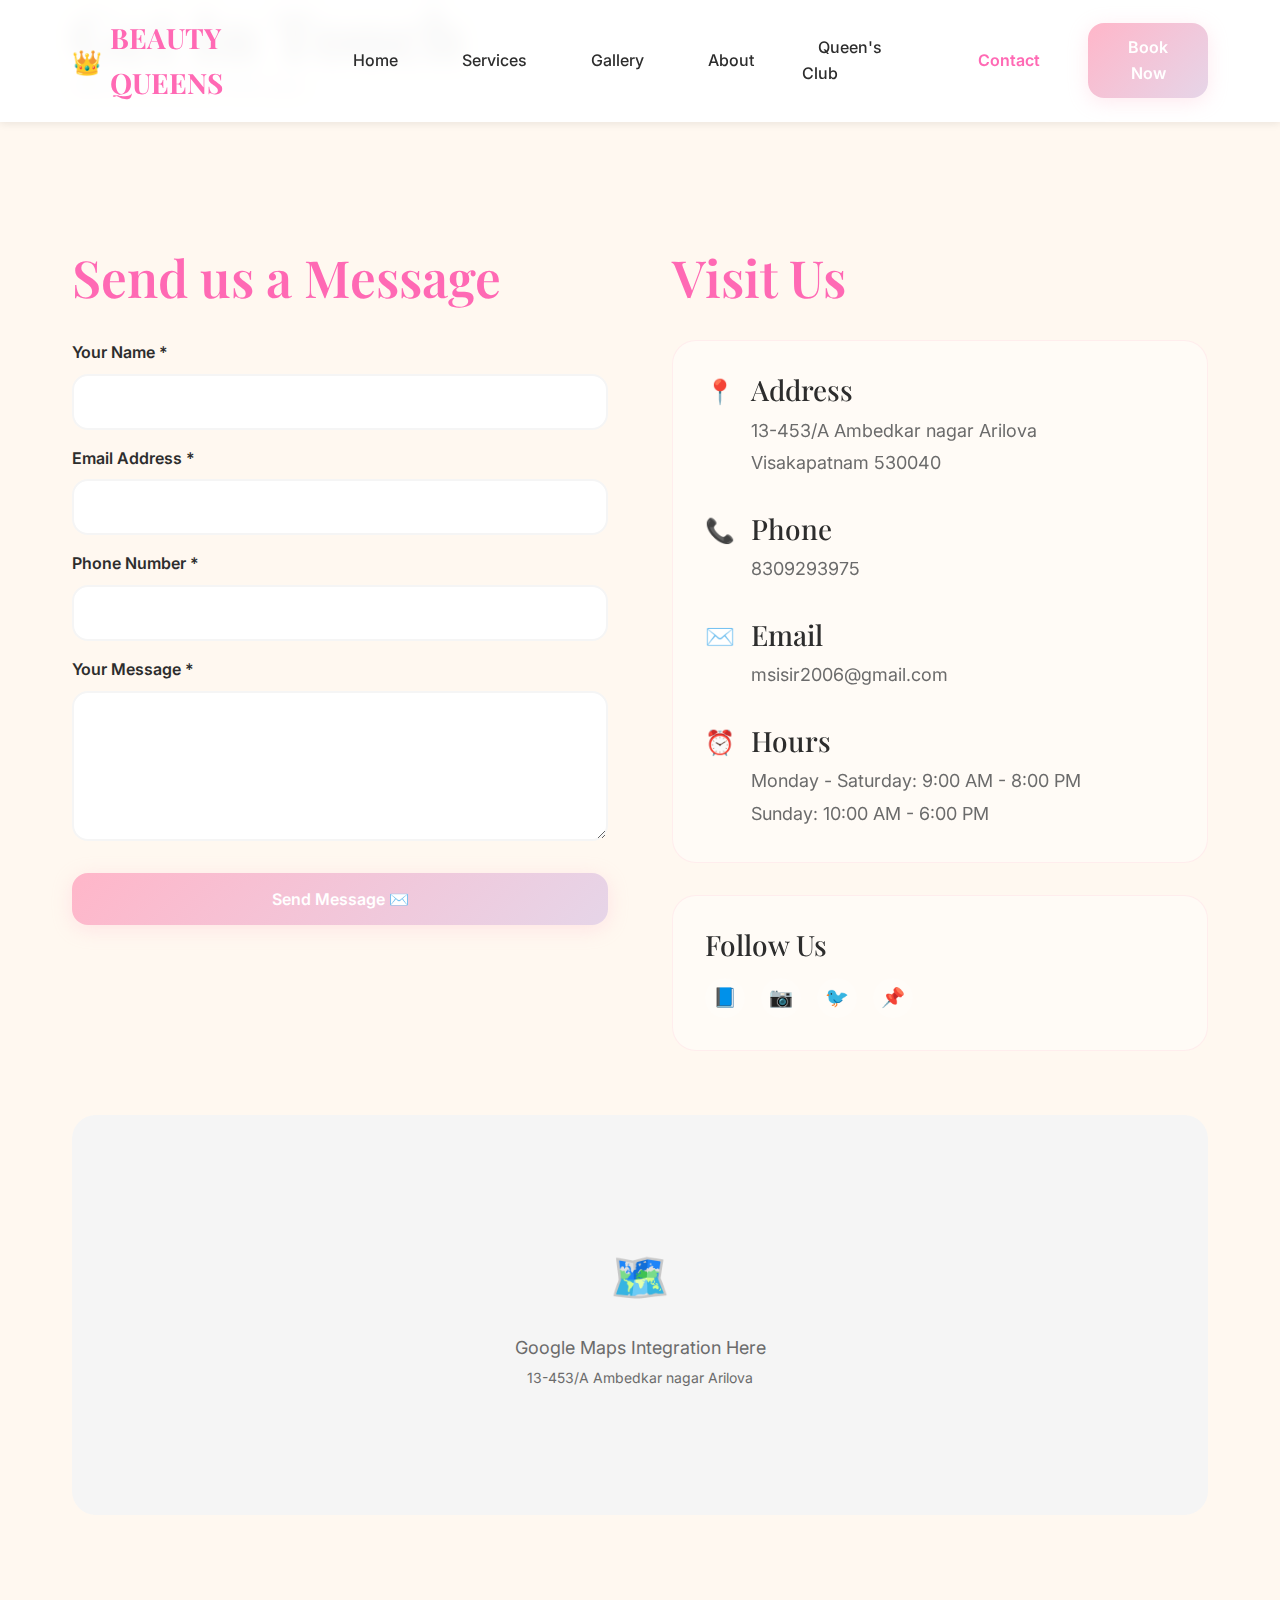
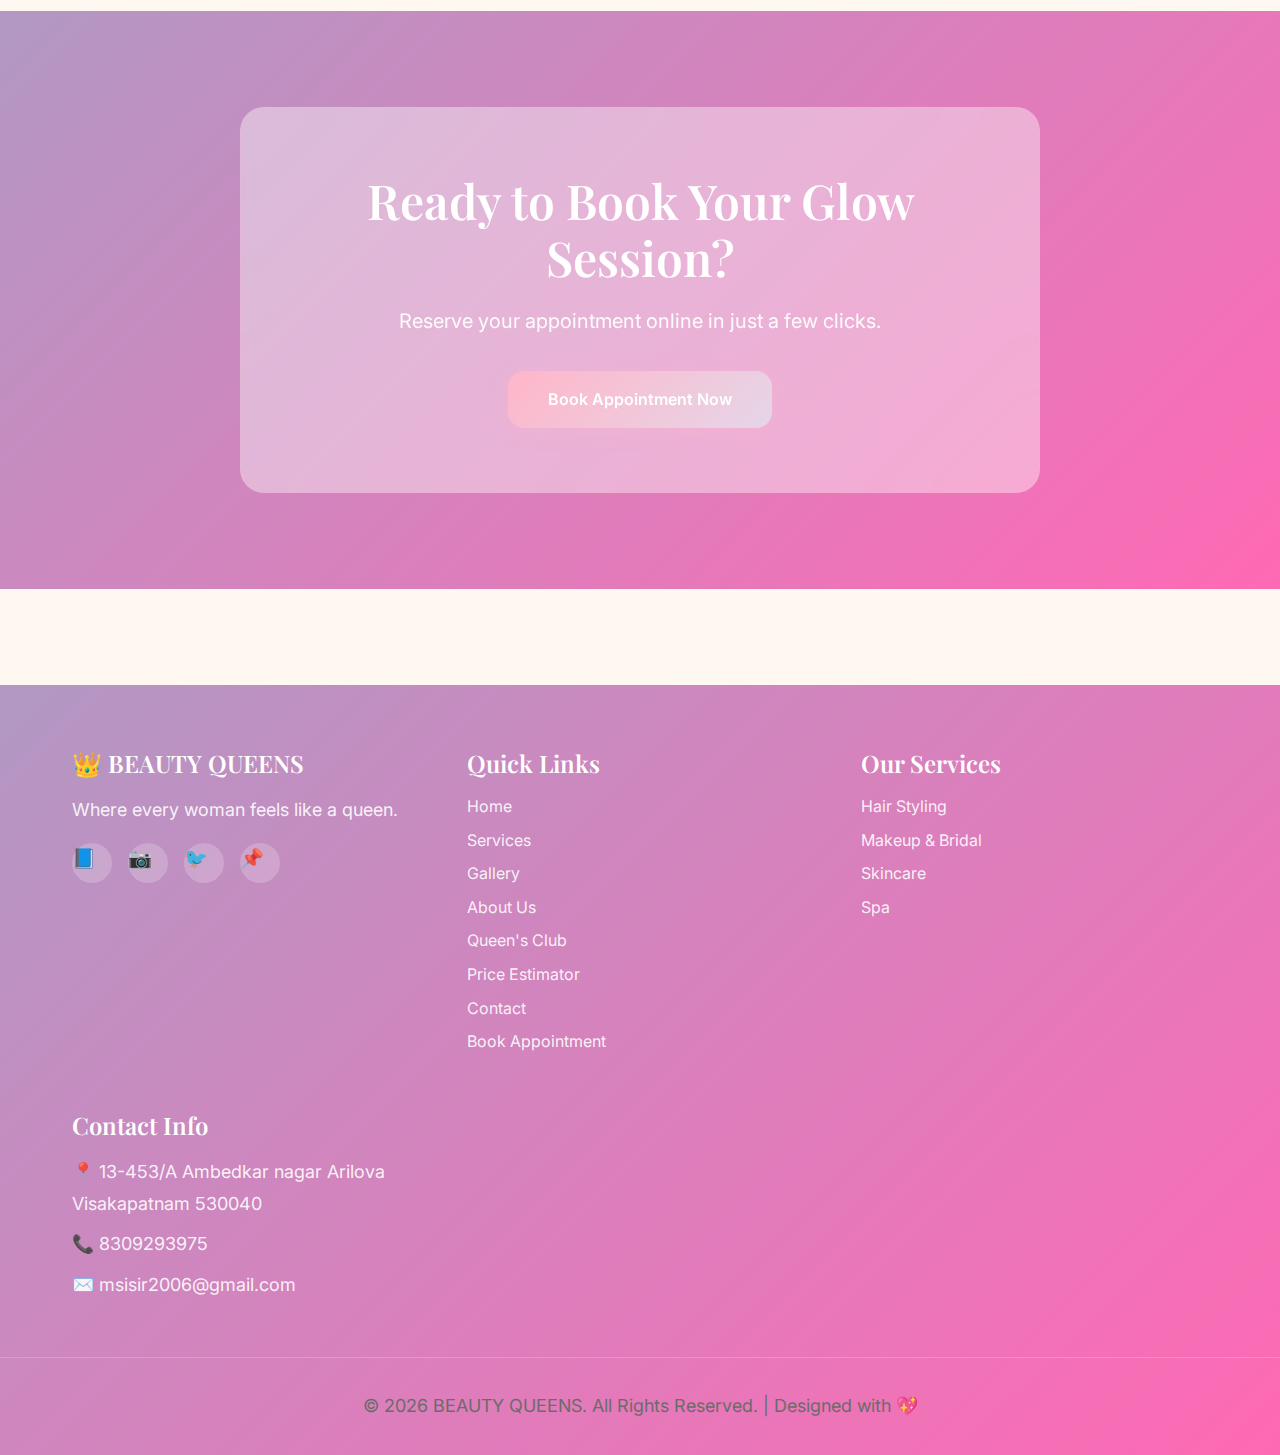
<file: contact.html>
<!DOCTYPE html>
<html lang="en">

<head>
    <meta charset="UTF-8">
    <meta name="viewport" content="width=device-width, initial-scale=1.0">
    <meta name="description"
        content="Contact BEAUTY QUEENS - Get in touch for appointments, inquiries, or visit our luxury beauty parlour.">
    <title>Contact Us - BEAUTY QUEENS</title>
    <link rel="stylesheet" href="styles.css">
    <style>
        .contact-grid {
            display: grid;
            grid-template-columns: repeat(auto-fit, minmax(300px, 1fr));
            gap: var(--spacing-xl);
            margin-top: var(--spacing-lg);
        }

        .form-group {
            display: flex;
            flex-direction: column;
            gap: 0.5rem;
        }

        .form-group label {
            font-weight: 600;
            color: var(--color-dark);
        }

        .form-group input,
        .form-group textarea {
            padding: 1rem;
            border: 2px solid var(--color-light-gray);
            border-radius: var(--radius-md);
            font-family: inherit;
            font-size: 1rem;
            transition: var(--transition-base);
        }

        .form-group input:focus,
        .form-group textarea:focus {
            outline: none;
            border-color: var(--color-rose);
        }

        .form-group textarea {
            min-height: 150px;
            resize: vertical;
        }
    </style>
</head>

<body>

    <nav class="navbar">
        <div class="nav-container">
            <a href="index.html" class="nav-logo">BEAUTY QUEENS</a>
            <ul class="nav-menu" id="navMenu">
                <li><a href="index.html" class="nav-link">Home</a></li>
                <li><a href="services.html" class="nav-link">Services</a></li>
                <li><a href="gallery.html" class="nav-link">Gallery</a></li>
                <li><a href="about.html" class="nav-link">About</a></li>
                <li><a href="loyalty.html" class="nav-link">Queen's Club</a></li>
                <li><a href="contact.html" class="nav-link active">Contact</a></li>
                <li><a href="booking.html" class="btn btn-primary" style="padding: 0.75rem 1.5rem;">Book Now</a></li>
            </ul>
            <div class="menu-toggle" id="menuToggle">
                <span></span>
                <span></span>
                <span></span>
            </div>
        </div>
    </nav>

    <section class="page-header">
        <div class="container">
            <h1>Get In Touch</h1>
            <p>We'd love to hear from you!</p>
        </div>
    </section>

    <section class="section">
        <div class="container">
            <div class="contact-grid">

                <!-- Contact Form -->
                <div>
                    <h2 style="margin-bottom: var(--spacing-md); color: var(--color-rose);">Send us a Message</h2>
                    <form class="contact-form" style="display: flex; flex-direction: column; gap: var(--spacing-sm);">
                        <div class="form-group">
                            <label for="contact-name">Your Name *</label>
                            <input type="text" id="contact-name" name="name" required>
                        </div>
                        <div class="form-group">
                            <label for="contact-email">Email Address *</label>
                            <input type="email" id="contact-email" name="email" required>
                        </div>
                        <div class="form-group">
                            <label for="contact-phone">Phone Number *</label>
                            <input type="tel" id="contact-phone" name="phone" required>
                        </div>
                        <div class="form-group">
                            <label for="contact-message">Your Message *</label>
                            <textarea id="contact-message" name="message" required></textarea>
                        </div>
                        <button type="submit" class="btn btn-primary mt-1">Send Message ✉️</button>
                    </form>
                </div>

                <!-- Contact Info -->
                <div>
                    <h2 style="margin-bottom: var(--spacing-md); color: var(--color-rose);">Visit Us</h2>
                    <div class="glass-card p-2 mb-2">
                        <div
                            style="display: flex; align-items: flex-start; gap: var(--spacing-sm); margin-bottom: var(--spacing-md);">
                            <div style="font-size: 1.5rem;">📍</div>
                            <div>
                                <h4 style="color: var(--color-dark); margin-bottom: 0.5rem;">Address</h4>
                                <p style="color: var(--color-gray);">13-453/A Ambedkar nagar Arilova<br>Visakapatnam
                                    530040</p>
                            </div>
                        </div>

                        <div
                            style="display: flex; align-items: flex-start; gap: var(--spacing-sm); margin-bottom: var(--spacing-md);">
                            <div style="font-size: 1.5rem;">📞</div>
                            <div>
                                <h4 style="color: var(--color-dark); margin-bottom: 0.5rem;">Phone</h4>
                                <p style="color: var(--color-gray);">8309293975</p>
                            </div>
                        </div>

                        <div
                            style="display: flex; align-items: flex-start; gap: var(--spacing-sm); margin-bottom: var(--spacing-md);">
                            <div style="font-size: 1.5rem;">✉️</div>
                            <div>
                                <h4 style="color: var(--color-dark); margin-bottom: 0.5rem;">Email</h4>
                                <p style="color: var(--color-gray);">msisir2006@gmail.com</p>
                            </div>
                        </div>

                        <div style="display: flex; align-items: flex-start; gap: var(--spacing-sm);">
                            <div style="font-size: 1.5rem;">⏰</div>
                            <div>
                                <h4 style="color: var(--color-dark); margin-bottom: 0.5rem;">Hours</h4>
                                <p style="color: var(--color-gray);">Monday - Saturday: 9:00 AM - 8:00 PM<br>Sunday:
                                    10:00 AM - 6:00 PM</p>
                            </div>
                        </div>
                    </div>

                    <div class="glass-card p-2">
                        <h4 style="color: var(--color-dark); margin-bottom: var(--spacing-sm);">Follow Us</h4>
                        <div class="social-icons">
                            <a href="#" class="social-icon">📘</a>
                            <a href="#" class="social-icon">📷</a>
                            <a href="#" class="social-icon">🐦</a>
                            <a href="#" class="social-icon">📌</a>
                        </div>
                    </div>
                </div>

            </div>

            <!-- Map Placeholder -->
            <div
                style="margin-top: var(--spacing-xl); height: 400px; background: var(--color-light-gray); border-radius: var(--radius-lg); display: flex; align-items: center; justify-content: center; color: var(--color-gray);">
                <div style="text-align: center;">
                    <span style="font-size: 3rem; display: block; margin-bottom: var(--spacing-sm);">🗺️</span>
                    <p>Google Maps Integration Here</p>
                    <p style="font-size: 0.875rem;">13-453/A Ambedkar nagar Arilova</p>
                </div>
            </div>

        </div>
    </section>

    <section class="section cta-section">
        <div class="container">
            <div class="cta-content glass-card text-center">
                <h2>Ready to Book Your Glow Session?</h2>
                <p>Reserve your appointment online in just a few clicks.</p>
                <a href="booking.html" class="btn btn-primary">Book Appointment Now</a>
            </div>
        </div>
    </section>

    <footer class="footer">
        <div class="footer-content">
            <div class="footer-section">
                <h3>👑 BEAUTY QUEENS</h3>
                <p>Where every woman feels like a queen.</p>
                <div class="social-icons">
                    <a href="#" class="social-icon">📘</a>
                    <a href="#" class="social-icon">📷</a>
                    <a href="#" class="social-icon">🐦</a>
                    <a href="#" class="social-icon">📌</a>
                </div>
            </div>
            <div class="footer-section">
                <h3>Quick Links</h3>
                <a href="index.html">Home</a>
                <a href="services.html">Services</a>
                <a href="gallery.html">Gallery</a>
                <a href="about.html">About Us</a>
                <a href="loyalty.html">Queen's Club</a>
                <a href="estimator.html">Price Estimator</a>
                <a href="contact.html">Contact</a>
                <a href="booking.html">Book Appointment</a>
            </div>
            <div class="footer-section">
                <h3>Our Services</h3>
                <a href="services.html#hair">Hair Styling</a>
                <a href="services.html#makeup">Makeup & Bridal</a>
                <a href="services.html#skincare">Skincare</a>
                <a href="services.html#spa">Spa</a>
            </div>
            <div class="footer-section">
                <h3>Contact Info</h3>
                <p>📍 13-453/A Ambedkar nagar Arilova<br>Visakapatnam 530040</p>
                <p>📞 8309293975</p>
                <p>✉️ msisir2006@gmail.com</p>
            </div>
        </div>
        <div class="footer-bottom">
            <p>&copy; 2026 BEAUTY QUEENS. All Rights Reserved. | Designed with 💖</p>
        </div>
    </footer>

    <script src="script.js"></script>
</body>

</html>
</file>
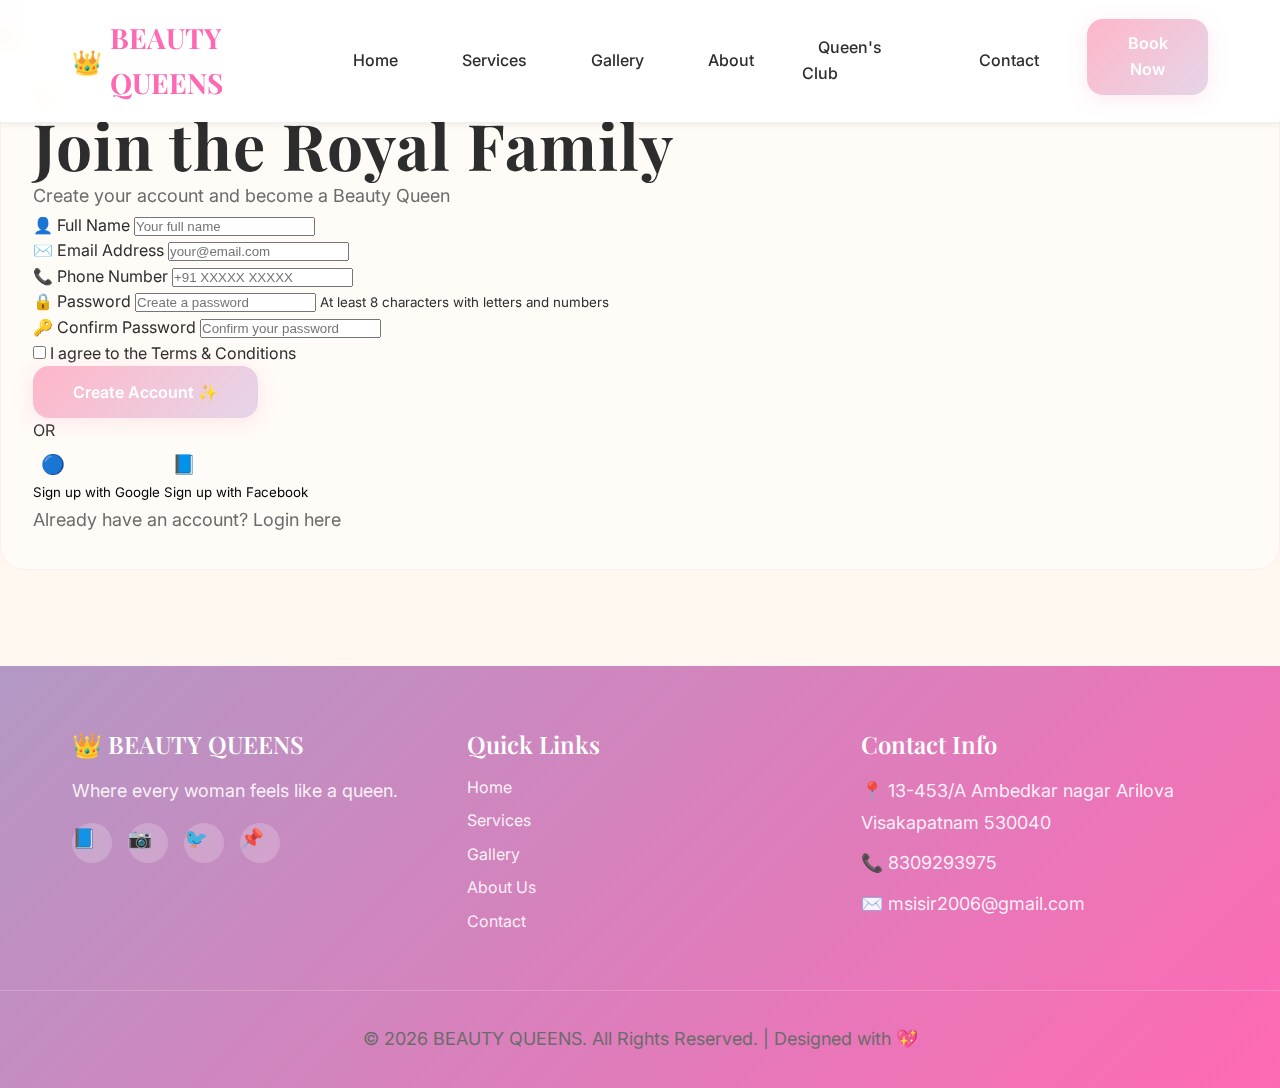
<file: signup.html>
<!DOCTYPE html>
<html lang="en">

<head>
    <meta charset="UTF-8">
    <meta name="viewport" content="width=device-width, initial-scale=1.0">
    <meta name="description" content="Join BEAUTY QUEENS - Create your account and start your royal beauty journey.">
    <title>Sign Up - BEAUTY QUEENS</title>
    <link rel="stylesheet" href="styles.css">
    <link rel="stylesheet" href="enhanced-animations.css">
</head>

<body>

    <!-- Navigation -->
    <nav class="navbar">
        <div class="nav-container">
            <a href="index.html" class="nav-logo">BEAUTY QUEENS</a>
            <ul class="nav-menu" id="navMenu">
                <li><a href="index.html" class="nav-link">Home</a></li>
                <li><a href="services.html" class="nav-link">Services</a></li>
                <li><a href="gallery.html" class="nav-link">Gallery</a></li>
                <li><a href="about.html" class="nav-link">About</a></li>
                <li><a href="loyalty.html" class="nav-link">Queen's Club</a></li>
                <li><a href="contact.html" class="nav-link">Contact</a></li>
                <li><a href="booking.html" class="btn btn-primary" style="padding: 0.75rem 1.5rem;">Book Now</a></li>
            </ul>
            <div class="menu-toggle" id="menuToggle">
                <span></span>
                <span></span>
                <span></span>
            </div>
        </div>
    </nav>

    <!-- Signup Section -->
    <section class="auth-section">
        <div class="auth-container">
            <!-- Decorative Flowers -->
            <div class="auth-decoration auth-decoration-left">🌸</div>
            <div class="auth-decoration auth-decoration-right">💐</div>

            <div class="auth-card glass-card fade-in">
                <div class="auth-icon">👑</div>
                <h1 class="auth-title">Join the Royal Family</h1>
                <p class="auth-subtitle">Create your account and become a Beauty Queen</p>

                <form class="auth-form" id="signupForm">
                    <div class="form-group">
                        <label for="signup-name">
                            <span class="label-icon">👤</span>
                            Full Name
                        </label>
                        <input type="text" id="signup-name" name="name" placeholder="Your full name" required>
                    </div>

                    <div class="form-group">
                        <label for="signup-email">
                            <span class="label-icon">✉️</span>
                            Email Address
                        </label>
                        <input type="email" id="signup-email" name="email" placeholder="your@email.com" required>
                    </div>

                    <div class="form-group">
                        <label for="signup-phone">
                            <span class="label-icon">📞</span>
                            Phone Number
                        </label>
                        <input type="tel" id="signup-phone" name="phone" placeholder="+91 XXXXX XXXXX" required>
                    </div>

                    <div class="form-group">
                        <label for="signup-password">
                            <span class="label-icon">🔒</span>
                            Password
                        </label>
                        <input type="password" id="signup-password" name="password" placeholder="Create a password"
                            required>
                        <small class="password-hint">At least 8 characters with letters and numbers</small>
                    </div>

                    <div class="form-group">
                        <label for="signup-confirm-password">
                            <span class="label-icon">🔑</span>
                            Confirm Password
                        </label>
                        <input type="password" id="signup-confirm-password" name="confirm-password"
                            placeholder="Confirm your password" required>
                    </div>

                    <div class="auth-options">
                        <label class="checkbox-container">
                            <input type="checkbox" id="terms-agree" required>
                            <span class="checkmark"></span>
                            I agree to the <a href="#" class="terms-link">Terms & Conditions</a>
                        </label>
                    </div>

                    <button type="submit" class="btn btn-primary auth-submit">
                        Create Account ✨
                    </button>

                    <div class="auth-divider">
                        <span>OR</span>
                    </div>

                    <div class="social-login">
                        <button type="button" class="btn-social btn-google">
                            <span class="social-icon">🔵</span>
                            Sign up with Google
                        </button>
                        <button type="button" class="btn-social btn-facebook">
                            <span class="social-icon">📘</span>
                            Sign up with Facebook
                        </button>
                    </div>

                    <p class="auth-switch">
                        Already have an account?
                        <a href="login.html" class="auth-link">Login here</a>
                    </p>
                </form>
            </div>
        </div>
    </section>

    <!-- Footer -->
    <footer class="footer">
        <div class="footer-content">
            <div class="footer-section">
                <h3>👑 BEAUTY QUEENS</h3>
                <p>Where every woman feels like a queen.</p>
                <div class="social-icons">
                    <a href="#" class="social-icon">📘</a>
                    <a href="#" class="social-icon">📷</a>
                    <a href="#" class="social-icon">🐦</a>
                    <a href="#" class="social-icon">📌</a>
                </div>
            </div>
            <div class="footer-section">
                <h3>Quick Links</h3>
                <a href="index.html">Home</a>
                <a href="services.html">Services</a>
                <a href="gallery.html">Gallery</a>
                <a href="about.html">About Us</a>
                <a href="contact.html">Contact</a>
            </div>
            <div class="footer-section">
                <h3>Contact Info</h3>
                <p>📍 13-453/A Ambedkar nagar Arilova<br>Visakapatnam 530040</p>
                <p>📞 8309293975</p>
                <p>✉️ msisir2006@gmail.com</p>
            </div>
        </div>
        <div class="footer-bottom">
            <p>&copy; 2026 BEAUTY QUEENS. All Rights Reserved. | Designed with 💖</p>
        </div>
    </footer>

    <script src="script.js"></script>
</body>

</html>
</file>
<file: styles.css>
/* ===================================
   BEAUTY QUEENS - Luxury Floral Theme
   =================================== */

/* Google Fonts Import */
@import url('https://fonts.googleapis.com/css2?family=Playfair+Display:wght@400;500;600;700&family=Inter:wght@300;400;500;600&display=swap');

/* ===================================
   CSS Custom Properties
   =================================== */
:root {
    /* Color Palette - Floral Luxury */
    --color-blush: #FFB6C9;
    --color-lavender: #E6D5E8;
    --color-peach: #FFDAB9;
    --color-ivory: #FFF8F0;
    --color-gold: #D4AF37;
    --color-rose: #FF69B4;
    --color-deep-lavender: #B298C4;
    --color-soft-pink: #FFE4E1;
    --color-white: #FFFFFF;
    --color-dark: #2D2D2D;
    --color-gray: #6B6B6B;
    --color-light-gray: #F5F5F5;

    /* Gradients */
    --gradient-hero: linear-gradient(135deg, var(--color-blush) 0%, var(--color-lavender) 100%);
    --gradient-card: linear-gradient(145deg, rgba(255, 182, 201, 0.1) 0%, rgba(230, 213, 232, 0.1) 100%);
    --gradient-overlay: linear-gradient(rgba(255, 255, 255, 0.85), rgba(255, 248, 240, 0.9));

    /* Typography */
    --font-heading: 'Playfair Display', serif;
    --font-body: 'Inter', sans-serif;

    /* Spacing */
    --spacing-xs: 0.5rem;
    --spacing-sm: 1rem;
    --spacing-md: 2rem;
    --spacing-lg: 3rem;
    --spacing-xl: 4rem;
    --spacing-xxl: 6rem;

    /* Border Radius */
    --radius-sm: 8px;
    --radius-md: 16px;
    --radius-lg: 24px;
    --radius-full: 50%;

    /* Shadows */
    --shadow-sm: 0 2px 8px rgba(0, 0, 0, 0.08);
    --shadow-md: 0 4px 16px rgba(0, 0, 0, 0.12);
    --shadow-lg: 0 8px 32px rgba(0, 0, 0, 0.16);
    --shadow-floral: 0 4px 20px rgba(255, 182, 201, 0.3);

    /* Transitions */
    --transition-fast: 0.2s ease;
    --transition-base: 0.3s ease;
    --transition-slow: 0.5s ease;
}

/* ===================================
   Global Reset & Base Styles
   =================================== */
* {
    margin: 0;
    padding: 0;
    box-sizing: border-box;
}

html {
    scroll-behavior: smooth;
    font-size: 16px;
}

body {
    font-family: var(--font-body);
    color: var(--color-dark);
    background-color: var(--color-ivory);
    line-height: 1.6;
    overflow-x: hidden;
}

img {
    max-width: 100%;
    height: auto;
    display: block;
}

a {
    text-decoration: none;
    color: inherit;
    transition: var(--transition-base);
}

ul,
ol {
    list-style: none;
}

button {
    border: none;
    background: none;
    cursor: pointer;
    font-family: inherit;
}

/* Checkbox Card Selected State */
.service-checkbox:has(.checkbox-input:checked) {
    background: var(--color-soft-pink);
    border-color: var(--color-rose);
    box-shadow: var(--shadow-md);
}

.service-checkbox:has(.checkbox-input:checked) .service-price {
    color: var(--color-rose);
}

/* ===================================
   Typography
   =================================== */
h1,
h2,
h3,
h4,
h5,
h6 {
    font-family: var(--font-heading);
    line-height: 1.2;
    color: var(--color-dark);
}

h1 {
    font-size: clamp(2rem, 5vw, 4.5rem);
    /* Reduced min size */
    font-weight: 700;
    letter-spacing: 1px;
    word-wrap: break-word;
    /* Prevent overflow */
    line-height: 1.1;
}

h2 {
    font-size: clamp(1.75rem, 4vw, 3.5rem);
    /* Reduced min size */
    font-weight: 600;
    word-wrap: break-word;
}

h3 {
    font-size: clamp(1.25rem, 3vw, 2.5rem);
    font-weight: 600;
    word-wrap: break-word;
}

h4 {
    font-size: clamp(1.1rem, 2.5vw, 1.75rem);
    font-weight: 500;
}

p {
    font-size: clamp(1rem, 1.5vw, 1.125rem);
    line-height: 1.8;
    color: var(--color-gray);
}

.text-center {
    text-align: center;
}

.text-gradient {
    background: var(--gradient-hero);
    -webkit-background-clip: text;
    -webkit-text-fill-color: transparent;
    background-clip: text;
}

/* ===================================
   Layout Components
   =================================== */
.container {
    max-width: 1200px;
    margin: 0 auto;
    padding: 0 var(--spacing-md);
}

.section {
    padding: var(--spacing-xxl) 0;
    position: relative;
}

.section-title {
    text-align: center;
    margin-bottom: var(--spacing-lg);
    position: relative;
}

.section-title::after {
    content: '✿';
    display: block;
    font-size: 2rem;
    color: var(--color-rose);
    margin-top: var(--spacing-sm);
    animation: float 3s ease-in-out infinite;
}

/* ===================================
   Navigation Bar
   =================================== */
.navbar {
    position: fixed;
    top: 0;
    left: 0;
    right: 0;
    background: rgba(255, 255, 255, 0.95);
    backdrop-filter: blur(10px);
    box-shadow: var(--shadow-sm);
    z-index: 1000;
    transition: var(--transition-base);
}

.navbar.scrolled {
    background: rgba(255, 248, 240, 0.98);
    box-shadow: var(--shadow-md);
}

.nav-container {
    display: flex;
    justify-content: space-between;
    align-items: center;
    padding: var(--spacing-sm) var(--spacing-md);
    max-width: 1200px;
    margin: 0 auto;
}

.nav-logo {
    font-family: var(--font-heading);
    font-size: 1.75rem;
    font-weight: 700;
    color: var(--color-rose);
    display: flex;
    align-items: center;
    gap: 0.5rem;
}

.nav-logo::before {
    content: '👑';
    font-size: 1.5rem;
}

.nav-menu {
    display: flex;
    gap: var(--spacing-md);
    align-items: center;
}

.nav-link {
    font-weight: 500;
    color: var(--color-dark);
    padding: 0.5rem 1rem;
    border-radius: var(--radius-sm);
    transition: var(--transition-base);
}

.nav-link:hover {
    color: var(--color-rose);
    background: var(--gradient-card);
}

.nav-link.active {
    color: var(--color-rose);
    font-weight: 600;
}

/* Mobile Menu Toggle */
.menu-toggle {
    display: none;
    flex-direction: column;
    gap: 5px;
    cursor: pointer;
}

.menu-toggle span {
    width: 25px;
    height: 3px;
    background: var(--color-rose);
    border-radius: 2px;
    transition: var(--transition-base);
}

/* ===================================
   Buttons
   =================================== */
.btn {
    display: inline-block;
    padding: 1rem 2.5rem;
    border-radius: var(--radius-md);
    font-weight: 600;
    font-size: 1rem;
    transition: var(--transition-base);
    cursor: pointer;
    border: none;
    text-align: center;
}

.btn-primary {
    background: var(--gradient-hero);
    color: var(--color-white);
    box-shadow: var(--shadow-floral);
}

.btn-primary:hover {
    transform: translateY(-3px);
    box-shadow: 0 8px 30px rgba(255, 182, 201, 0.4);
}

.btn-secondary {
    background: var(--color-white);
    color: var(--color-rose);
    border: 2px solid var(--color-rose);
}

.btn-secondary:hover {
    background: var(--color-rose);
    color: var(--color-white);
    transform: translateY(-3px);
}

.btn-gold {
    background: var(--color-gold);
    color: var(--color-white);
    box-shadow: 0 4px 16px rgba(212, 175, 55, 0.3);
}

.btn-gold:hover {
    transform: translateY(-3px);
    box-shadow: 0 6px 24px rgba(212, 175, 55, 0.4);
}

.btn-gold {
    background: var(--color-gold);
    color: var(--color-white);
    box-shadow: 0 4px 16px rgba(212, 175, 55, 0.3);
}

.btn-gold:hover {
    transform: translateY(-3px);
    box-shadow: 0 6px 24px rgba(212, 175, 55, 0.4);
}

/* ===================================
   Cards
   =================================== */
.card {
    background: var(--color-white);
    border-radius: var(--radius-lg);
    overflow: hidden;
    box-shadow: var(--shadow-md);
    transition: var(--transition-base);
    position: relative;
}

.card:hover {
    transform: translateY(-8px);
    box-shadow: var(--shadow-lg);
}

.card-img {
    width: 100%;
    height: 250px;
    object-fit: cover;
    transition: var(--transition-slow);
}

.card:hover .card-img {
    transform: scale(1.1);
}

.card-content {
    padding: var(--spacing-md);
}

.card-title {
    font-size: 1.5rem;
    margin-bottom: var(--spacing-sm);
    color: var(--color-dark);
}

.card-text {
    color: var(--color-gray);
    margin-bottom: var(--spacing-sm);
}

.card-price {
    font-size: 1.5rem;
    font-weight: 700;
    color: var(--color-rose);
    font-family: var(--font-heading);
}

/* ===================================
   Glassmorphism Effects
   =================================== */
.glass {
    background: rgba(255, 255, 255, 0.25);
    backdrop-filter: blur(10px);
    border: 1px solid rgba(255, 255, 255, 0.3);
    box-shadow: var(--shadow-md);
}

.glass-card {
    background: rgba(255, 255, 255, 0.4);
    backdrop-filter: blur(15px);
    border-radius: var(--radius-lg);
    padding: var(--spacing-md);
    border: 1px solid rgba(255, 182, 201, 0.2);
}

/* ===================================
   Floral Decorative Elements
   =================================== */
.floral-divider {
    display: flex;
    align-items: center;
    justify-content: center;
    gap: var(--spacing-sm);
    margin: var(--spacing-lg) 0;
    opacity: 0.6;
}

.floral-divider::before,
.floral-divider::after {
    content: '';
    flex: 1;
    height: 2px;
    background: linear-gradient(to right, transparent, var(--color-rose), transparent);
}

.floral-divider span {
    font-size: 1.5rem;
    color: var(--color-rose);
}

.floral-bg {
    position: absolute;
    opacity: 0.05;
    pointer-events: none;
    font-size: 15rem;
    color: var(--color-rose);
    z-index: 0;
}

/* ===================================
   Animations
   =================================== */
@keyframes float {

    0%,
    100% {
        transform: translateY(0);
    }

    50% {
        transform: translateY(-10px);
    }
}

@keyframes fadeInUp {
    from {
        opacity: 0;
        transform: translateY(30px);
    }

    to {
        opacity: 1;
        transform: translateY(0);
    }
}

@keyframes fadeIn {
    from {
        opacity: 0;
    }

    to {
        opacity: 1;
    }
}

@keyframes scaleIn {
    from {
        opacity: 0;
        transform: scale(0.9);
    }

    to {
        opacity: 1;
        transform: scale(1);
    }
}

.fade-in-up {
    animation: fadeInUp 0.8s ease both;
}

.fade-in {
    animation: fadeIn 0.6s ease both;
}

.scale-in {
    animation: scaleIn 0.6s ease both;
}

/* ===================================
   Grid Layouts
   =================================== */
.grid {
    display: grid;
    gap: var(--spacing-md);
}

.grid-2 {
    grid-template-columns: repeat(auto-fit, minmax(300px, 1fr));
}

.grid-3 {
    grid-template-columns: repeat(auto-fit, minmax(280px, 1fr));
}

.grid-4 {
    grid-template-columns: repeat(auto-fit, minmax(250px, 1fr));
}

/* ===================================
   Footer
   =================================== */
.footer {
    background: linear-gradient(135deg, var(--color-deep-lavender), var(--color-rose));
    color: var(--color-white);
    padding: var(--spacing-xl) 0 var(--spacing-md);
    margin-top: var(--spacing-xxl);
}

.footer-content {
    display: grid;
    grid-template-columns: repeat(auto-fit, minmax(250px, 1fr));
    gap: var(--spacing-lg);
    max-width: 1200px;
    margin: 0 auto;
    padding: 0 var(--spacing-md);
    margin-bottom: var(--spacing-lg);
}

.footer-section h3 {
    color: var(--color-white);
    margin-bottom: var(--spacing-sm);
    font-size: 1.5rem;
}

.footer-section p,
.footer-section a {
    color: rgba(255, 255, 255, 0.9);
    margin-bottom: 0.5rem;
    display: block;
}

.footer-section a:hover {
    color: var(--color-gold);
    transform: translateX(5px);
    display: inline-block;
}

.social-icons {
    display: flex;
    gap: var(--spacing-sm);
    margin-top: var(--spacing-sm);
}

.social-icon {
    width: 40px;
    height: 40px;
    background: rgba(255, 255, 255, 0.2);
    border-radius: var(--radius-full);
    display: flex;
    align-items: center;
    justify-content: center;
    font-size: 1.2rem;
    transition: var(--transition-base);
}

.social-icon:hover {
    background: var(--color-gold);
    transform: translateY(-3px);
}

.footer-bottom {
    text-align: center;
    padding-top: var(--spacing-md);
    border-top: 1px solid rgba(255, 255, 255, 0.2);
    color: rgba(255, 255, 255, 0.8);
}

/* ===================================
   Responsive Design - Mobile First
   =================================== */
@media (max-width: 768px) {
    .nav-menu {
        position: fixed;
        top: 70px;
        left: -100%;
        flex-direction: column;
        background: var(--color-white);
        width: 100%;
        padding: var(--spacing-md);
        box-shadow: var(--shadow-lg);
        transition: var(--transition-base);
    }

    .nav-menu.active {
        left: 0;
    }

    .menu-toggle {
        display: flex;
    }

    .section {
        padding: var(--spacing-lg) 0;
    }

    .grid-2,
    .grid-3,
    .grid-4 {
        grid-template-columns: 1fr;
    }

    h1 {
        font-size: 2.2rem;
        /* Specific overrides for very small screens if needed */
    }

    h2 {
        font-size: 1.8rem;
    }

    /* Mobile Estimator Redesign */
    .service-checkbox {
        background: var(--color-white);
        border: 1px solid var(--color-lavender);
        margin-bottom: 10px;
        padding: 15px;
        border-radius: var(--radius-md);
        box-shadow: var(--shadow-sm);
    }

    .service-checkbox:active {
        transform: scale(0.98);
    }

    .checkbox-label {
        font-weight: 500;
    }
}

@media (min-width: 769px) and (max-width: 1024px) {
    .container {
        padding: 0 var(--spacing-md);
    }

    .grid-3,
    .grid-4 {
        grid-template-columns: repeat(2, 1fr);
    }
}

/* ===================================
   Utility Classes
   =================================== */
.mt-1 {
    margin-top: var(--spacing-sm);
}

.mt-2 {
    margin-top: var(--spacing-md);
}

.mt-3 {
    margin-top: var(--spacing-lg);
}

.mb-1 {
    margin-bottom: var(--spacing-sm);
}

.mb-2 {
    margin-bottom: var(--spacing-md);
}

.mb-3 {
    margin-bottom: var(--spacing-lg);
}

.p-1 {
    padding: var(--spacing-sm);
}

.p-2 {
    padding: var(--spacing-md);
}

.p-3 {
    padding: var(--spacing-lg);
}

.hidden {
    display: none;
}

.visible {
    display: block;
}

.flex {
    display: flex;
}

.flex-center {
    display: flex;
    justify-content: center;
    align-items: center;
}

.flex-between {
    display: flex;
    justify-content: space-between;
    align-items: center;
}

.flex-column {
    flex-direction: column;
}

.gap-1 {
    gap: var(--spacing-sm);
}

.gap-2 {
    gap: var(--spacing-md);
}

.gap-3 {
    gap: var(--spacing-lg);
}

/* ===================================
   Homepage Specific Styles
   =================================== */

/* Hero Section */
.hero {
    min-height: 100vh;
    display: flex;
    align-items: center;
    justify-content: center;
    position: relative;
    background: var(--gradient-hero);
    overflow: hidden;
    margin-top: 70px;
}

.hero-overlay {
    position: absolute;
    top: 0;
    left: 0;
    right: 0;
    bottom: 0;
    background-image:
        radial-gradient(circle at 20% 30%, rgba(255, 182, 201, 0.3) 0%, transparent 50%),
        radial-gradient(circle at 80% 70%, rgba(230, 213, 232, 0.3) 0%, transparent 50%);
    opacity: 0.6;
}

.hero-content {
    position: relative;
    z-index: 10;
    text-align: center;
    padding: var(--spacing-xl) var(--spacing-md);
}

.hero-title {
    color: var(--color-white);
    font-size: clamp(3rem, 8vw, 6rem);
    letter-spacing: 4px;
    margin-bottom: var(--spacing-sm);
    text-shadow: 2px 4px 8px rgba(0, 0, 0, 0.2);
}

.hero-subtitle {
    font-family: var(--font-heading);
    font-size: clamp(1.25rem, 3vw, 2rem);
    color: var(--color-white);
    font-style: italic;
    margin-bottom: var(--spacing-sm);
    text-shadow: 1px 2px 4px rgba(0, 0, 0, 0.2);
}

.hero-description {
    font-size: clamp(1rem, 2vw, 1.5rem);
    color: rgba(255, 255, 255, 0.95);
    margin-bottom: var(--spacing-lg);
}

.hero-buttons {
    display: flex;
    gap: var(--spacing-md);
    justify-content: center;
    flex-wrap: wrap;
}

.hero-floral {
    position: absolute;
    font-size: 20rem;
    opacity: 0.1;
    bottom: -5rem;
    right: -5rem;
    animation: float 6s ease-in-out infinite;
    pointer-events: none;
}

/* Info Bar */
.info-bar {
    background: var(--color-white);
    box-shadow: var(--shadow-lg);
    margin-top: -3rem;
    position: relative;
    z-index: 100;
    border-radius: var(--radius-lg);
    max-width: 1200px;
    margin-left: auto;
    margin-right: auto;
    padding: var(--spacing-md);
}

.info-grid {
    display: grid;
    grid-template-columns: repeat(auto-fit, minmax(250px, 1fr));
    gap: var(--spacing-md);
}

.info-item {
    display: flex;
    gap: var(--spacing-sm);
    align-items: center;
    padding: var(--spacing-sm);
    border-radius: var(--radius-md);
    transition: var(--transition-base);
}

.info-item:hover {
    background: var(--gradient-card);
    transform: translateY(-3px);
}

.info-icon {
    font-size: 2.5rem;
    min-width: 60px;
    text-align: center;
}

.info-content h4 {
    color: var(--color-rose);
    margin-bottom: 0.25rem;
    font-size: 1.125rem;
}

.info-content p {
    font-size: 0.9rem;
    line-height: 1.5;
}

/* Featured Services */
.featured-services {
    background: var(--gradient-overlay);
}

.card-img-wrapper {
    overflow: hidden;
    height: 250px;
    position: relative;
}

.card-img-wrapper::after {
    content: '🌸';
    position: absolute;
    top: 50%;
    left: 50%;
    transform: translate(-50%, -50%);
    font-size: 3rem;
    opacity: 0;
    transition: var(--transition-base);
}

.card:hover .card-img-wrapper::after {
    opacity: 0.3;
}

/* Testimonials */
.testimonials {
    background: linear-gradient(to bottom, var(--color-ivory), var(--color-soft-pink));
    position: relative;
}

.testimonial-slider {
    position: relative;
    overflow: hidden;
    max-width: 900px;
    margin: 0 auto;
}

.testimonial-track {
    display: flex;
    transition: transform 0.5s ease;
    gap: var(--spacing-md);
}

.testimonial-card {
    min-width: 100%;
    padding: var(--spacing-lg);
    text-align: center;
}

@media (max-width: 768px) {
    .testimonial-card {
        padding: var(--spacing-md);
    }
}

.testimonial-stars {
    font-size: 1.5rem;
    margin-bottom: var(--spacing-sm);
    color: var(--color-gold);
}

.testimonial-text {
    font-size: 1.125rem;
    font-style: italic;
    color: var(--color-dark);
    margin-bottom: var(--spacing-md);
    line-height: 1.8;
}

.testimonial-author {
    display: flex;
    align-items: center;
    justify-content: center;
    gap: var(--spacing-sm);
}

.testimonial-img {
    width: 60px;
    height: 60px;
    border-radius: var(--radius-full);
    object-fit: cover;
    border: 3px solid var(--color-rose);
}

.testimonial-author h4 {
    color: var(--color-rose);
    font-size: 1.125rem;
    margin-bottom: 0.25rem;
}

.testimonial-author p {
    font-size: 0.9rem;
    color: var(--color-gray);
}

.testimonial-nav {
    display: flex;
    justify-content: center;
    gap: var(--spacing-sm);
    margin-top: var(--spacing-md);
}

.testimonial-btn {
    width: 45px;
    height: 45px;
    border-radius: var(--radius-full);
    background: var(--color-white);
    border: 2px solid var(--color-rose);
    color: var(--color-rose);
    font-size: 1.25rem;
    cursor: pointer;
    transition: var(--transition-base);
}

.testimonial-btn:hover {
    background: var(--color-rose);
    color: var(--color-white);
    transform: scale(1.1);
}

/* Instagram Section */
.instagram-section {
    background: var(--color-white);
}

.instagram-grid {
    margin-bottom: var(--spacing-md);
}

.instagram-item {
    position: relative;
    overflow: hidden;
    border-radius: var(--radius-md);
    cursor: pointer;
    aspect-ratio: 1;
}

.instagram-img {
    width: 100%;
    height: 100%;
    object-fit: cover;
    transition: var(--transition-base);
}

.instagram-overlay {
    position: absolute;
    top: 0;
    left: 0;
    right: 0;
    bottom: 0;
    background: rgba(255, 105, 180, 0.9);
    display: flex;
    align-items: center;
    justify-content: center;
    gap: var(--spacing-md);
    opacity: 0;
    transition: var(--transition-base);
    color: var(--color-white);
    font-weight: 600;
    font-size: 1.125rem;
}

.instagram-item:hover .instagram-img {
    transform: scale(1.1);
}

.instagram-item:hover .instagram-overlay {
    opacity: 1;
}

/* Why Choose Us */
.why-choose {
    background: var(--gradient-overlay);
}

.feature-card {
    text-align: center;
    padding: var(--spacing-lg);
    transition: var(--transition-base);
}

.feature-card:hover {
    transform: translateY(-5px);
    box-shadow: var(--shadow-floral);
}

.feature-icon {
    font-size: 3.5rem;
    margin-bottom: var(--spacing-sm);
}

.feature-card h3 {
    color: var(--color-rose);
    margin-bottom: var(--spacing-sm);
}

.feature-card p {
    color: var(--color-gray);
}

/* CTA Section */
.cta-section {
    background: linear-gradient(135deg, var(--color-deep-lavender), var(--color-rose));
    position: relative;
}

.cta-content {
    padding: var(--spacing-xl);
    max-width: 800px;
    margin: 0 auto;
}

.cta-content h2 {
    color: var(--color-white);
    margin-bottom: var(--spacing-sm);
    font-size: clamp(2rem, 4vw, 3rem);
}

.cta-content p {
    color: rgba(255, 255, 255, 0.95);
    font-size: 1.25rem;
    margin-bottom: var(--spacing-md);
}
</file>
<file: enhanced-animations.css>
/* ===================================
   ENHANCED CARD & BUTTON ANIMATIONS
   =================================== */

/* Enhanced 3D Card Hover Effects */
.card {
    transition: all 0.4s cubic-bezier(0.175, 0.885, 0.32, 1.275) !important;
    transform-style: preserve-3d;
}

.card::before {
    content: '';
    position: absolute;
    top: 0;
    left: 0;
    right: 0;
    bottom: 0;
    background: linear-gradient(135deg, rgba(255, 182, 201, 0.1), rgba(230, 213, 232, 0.1));
    opacity: 0;
    transition: opacity 0.4s ease;
    z-index: 1;
    pointer-events: none;
}

.card:hover {
    transform: translateY(-12px) rotateX(5deg) scale(1.02) !important;
    box-shadow: 0 20px 40px rgba(255, 105, 180, 0.3) !important;
}

.card:hover::before {
    opacity: 1;
}

.card:hover .card-img {
    transform: scale(1.15) rotate(2deg) !important;
    filter: brightness(1.1);
}

/* Enhanced Button Click Effects */
.btn {
    position: relative;
    overflow: hidden;
    transition: all 0.3s cubic-bezier(0.175, 0.885, 0.32, 1.275) !important;
}

.btn::before {
    content: '';
    position: absolute;
    top: 50%;
    left: 50%;
    width: 0;
    height: 0;
    border-radius: 50%;
    background: rgba(255, 255, 255, 0.5);
    transform: translate(-50%, -50%);
    transition: width 0.6s, height 0.6s;
}

.btn:active::before {
    width: 300px;
    height: 300px;
}

.btn-primary:hover {
    transform: translateY(-4px) scale(1.05) !important;
    box-shadow: 0 12px 35px rgba(255, 182, 201, 0.5) !important;
    animation: pulse 1.5s infinite;
}

.btn-primary:active {
    transform: translateY(-1px) scale(0.98) !important;
    box-shadow: 0 4px 15px rgba(255, 182, 201, 0.4) !important;
}

.btn-secondary:hover {
    transform: translateY(-4px) scale(1.05) !important;
}

.btn-secondary:active {
    transform: translateY(-1px) scale(0.98) !important;
}

.btn-gold:hover {
    transform: translateY(-4px) scale(1.05) !important;
    box-shadow: 0 8px 28px rgba(212, 175, 55, 0.5) !important;
}

.btn-gold:active {
    transform: translateY(-1px) scale(0.98) !important;
}

/* Pulse animation for primary buttons */
@keyframes pulse {
    0% {
        box-shadow: 0 0 0 0 rgba(255, 182, 201, 0.7);
    }

    70% {
        box-shadow: 0 0 0 15px rgba(255, 182, 201, 0);
    }

    100% {
        box-shadow: 0 0 0 0 rgba(255, 182, 201, 0);
    }
}

/* Next/Prev Button Enhancements */
.next-step,
.prev-step,
.testimonial-btn {
    transition: all 0.3s cubic-bezier(0.175, 0.885, 0.32, 1.275) !important;
}

.next-step:hover,
.prev-step:hover {
    transform: translateY(-3px) scale(1.05) !important;
}

.next-step:active,
.prev-step:active {
    transform: translateY(0) scale(0.95) !important;
}

/* ===================================
   THEMED DATE & TIME PICKER STYLES
   =================================== */

/* Enhanced Input Fields */
input[type="date"],
input[type="time"],
select {
    appearance: none;
    -webkit-appearance: none;
    -moz-appearance: none;
    background: linear-gradient(135deg, rgba(255, 182, 201, 0.05), rgba(230, 213, 232, 0.05)) !important;
    border: 2px solid var(--color-lavender) !important;
    border-radius: var(--radius-md) !important;
    padding: 1rem 1.25rem !important;
    font-family: var(--font-body) !important;
    font-size: 1rem !important;
    color: var(--color-dark) !important;
    cursor: pointer !important;
    transition: all 0.3s ease !important;
    position: relative;
}

input[type="date"]:hover,
input[type="time"]:hover,
select:hover {
    border-color: var(--color-rose) !important;
    background: linear-gradient(135deg, rgba(255, 182, 201, 0.1), rgba(230, 213, 232, 0.1)) !important;
    transform: translateY(-2px) !important;
    box-shadow: 0 4px 12px rgba(255, 182, 201, 0.2) !important;
}

input[type="date"]:focus,
input[type="time"]:focus,
select:focus {
    outline: none !important;
    border-color: var(--color-rose) !important;
    background: var(--color-white) !important;
    box-shadow: 0 0 0 4px rgba(255, 182, 201, 0.15) !important;
    transform: scale(1.02) !important;
}

/* Custom calendar icon for date input */
input[type="date"]::-webkit-calendar-picker-indicator,
input[type="time"]::-webkit-calendar-picker-indicator {
    cursor: pointer;
    border-radius: 4px;
    padding: 5px;
    filter: invert(48%) sepia(79%) saturate(2476%) hue-rotate(315deg) brightness(100%) contrast(101%);
    transition: all 0.2s ease;
}

input[type="date"]::-webkit-calendar-picker-indicator:hover,
input[type="time"]::-webkit-calendar-picker-indicator:hover {
    background: rgba(255, 182, 201, 0.2);
    transform: scale(1.1);
}

/* Custom select dropdown */
select {
    background-image: url("data:image/svg+xml,%3Csvg xmlns='http://www.w3.org/2000/svg' width='12' height='12' viewBox='0 0 12 12'%3E%3Cpath fill='%23FF69B4' d='M6 9L1 4h10z'/%3E%3C/svg%3E") !important;
    background-repeat: no-repeat !important;
    background-position: right 1rem center !important;
    padding-right: 3rem !important;
}

select:focus {
    background-image: url("data:image/svg+xml,%3Csvg xmlns='http://www.w3.org/2000/svg' width='12' height='12' viewBox='0 0 12 12'%3E%3Cpath fill='%23FF69B4' d='M6 3l5 5H1z'/%3E%3C/svg%3E") !important;
}

/* Glass card hover enhancements */
.glass-card {
    transition: all 0.4s ease !important;
}

.glass-card:hover {
    transform: translateY(-5px) !important;
    box-shadow: 0 12px 30px rgba(255, 182, 201, 0.25) !important;
    background: rgba(255, 255, 255, 0.5) !important;
}

/* Service and Stylist Card Selection Enhancements */
.service-select-card,
.stylist-card {
    transition: all 0.3s cubic-bezier(0.175, 0.885, 0.32, 1.275) !important;
}

.service-select-card:hover,
.stylist-card:hover {
    transform: translateY(-5px) scale(1.03) !important;
    box-shadow: 0 8px 20px rgba(255, 105, 180, 0.2) !important;
}

.service-select-card:active,
.stylist-card:active {
    transform: translateY(0) scale(0.98) !important;
}

.service-select-card.selected,
.stylist-card.selected {
    animation: selected-pulse 0.6s ease;
}

@keyframes selected-pulse {

    0%,
    100% {
        transform: scale(1);
    }

    50% {
        transform: scale(1.05);
    }
}

/* Package card enhancements */
.package-card {
    transition: all 0.4s cubic-bezier(0.175, 0.885, 0.32, 1.275) !important;
}

.package-card:hover {
    transform: translateY(-8px) scale(1.02) !important;
    box-shadow: 0 15px 35px rgba(255, 182, 201, 0.3) !important;
}
</file>
